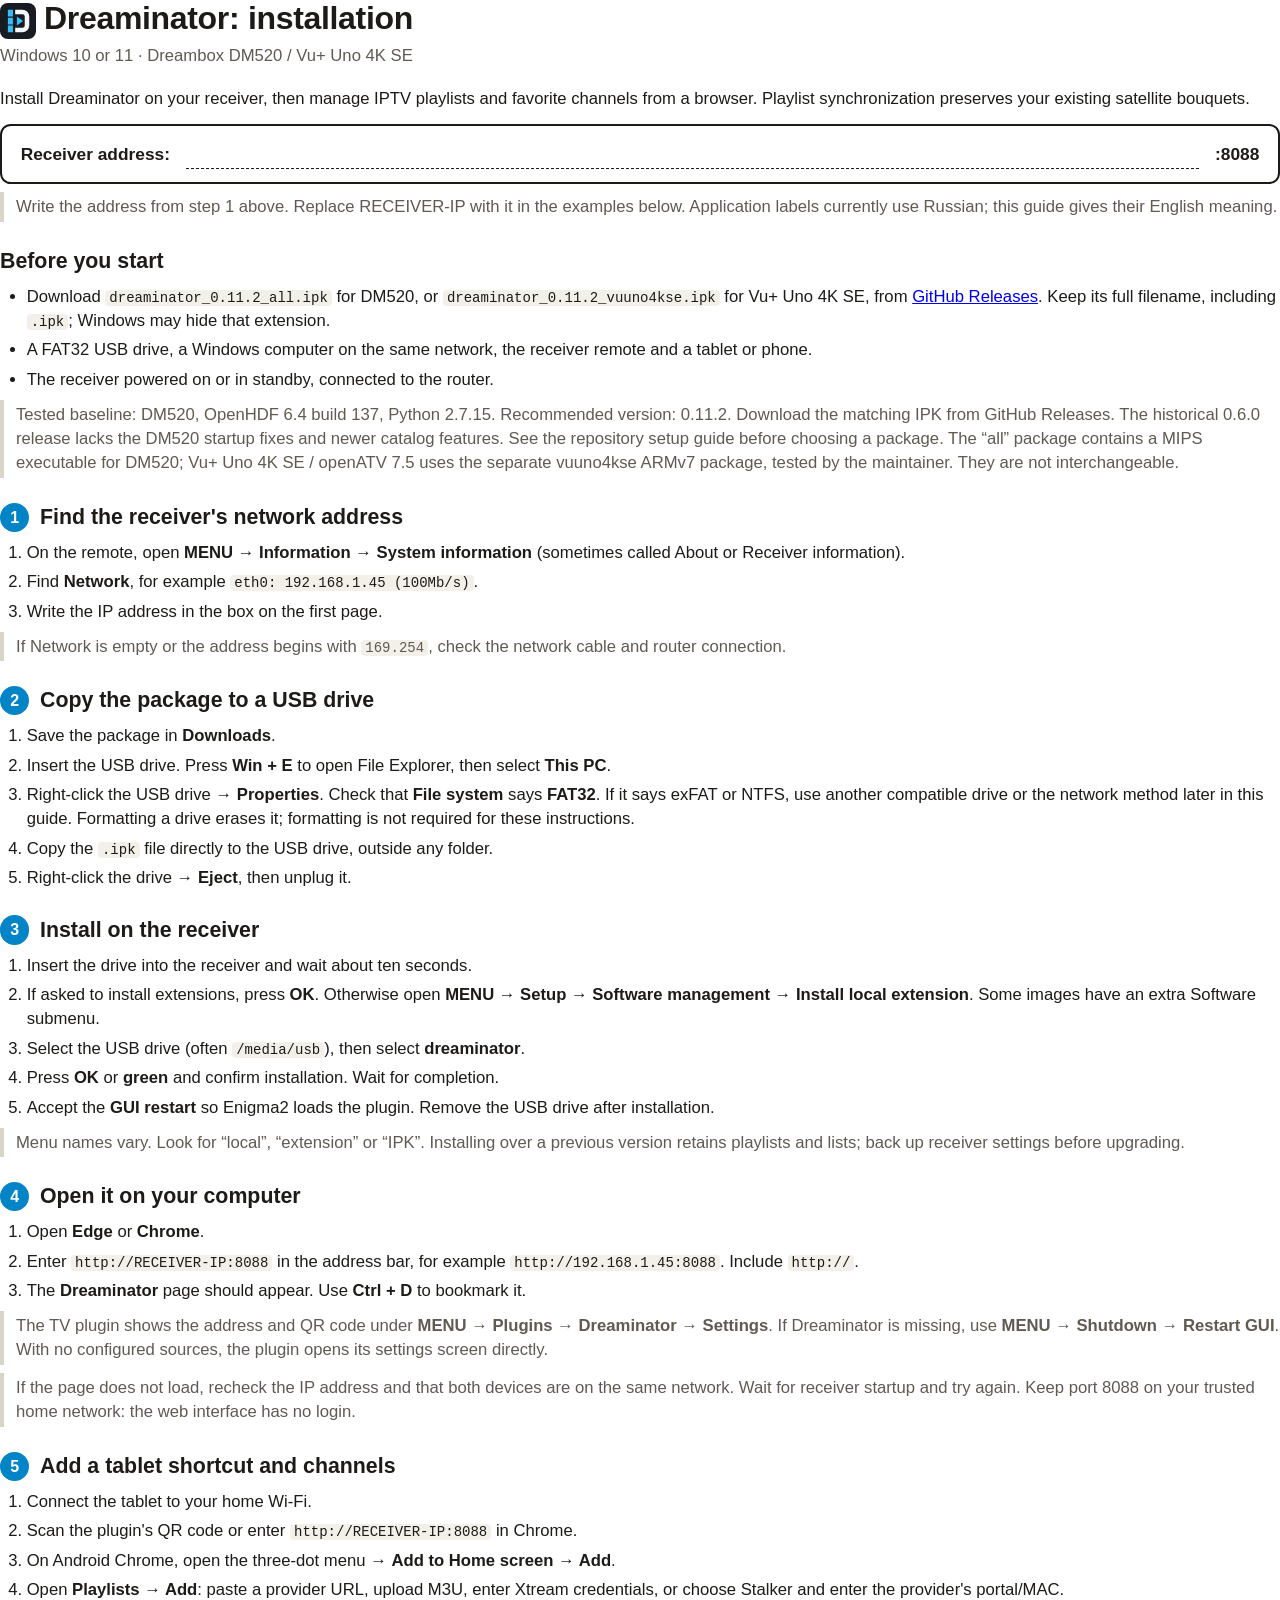
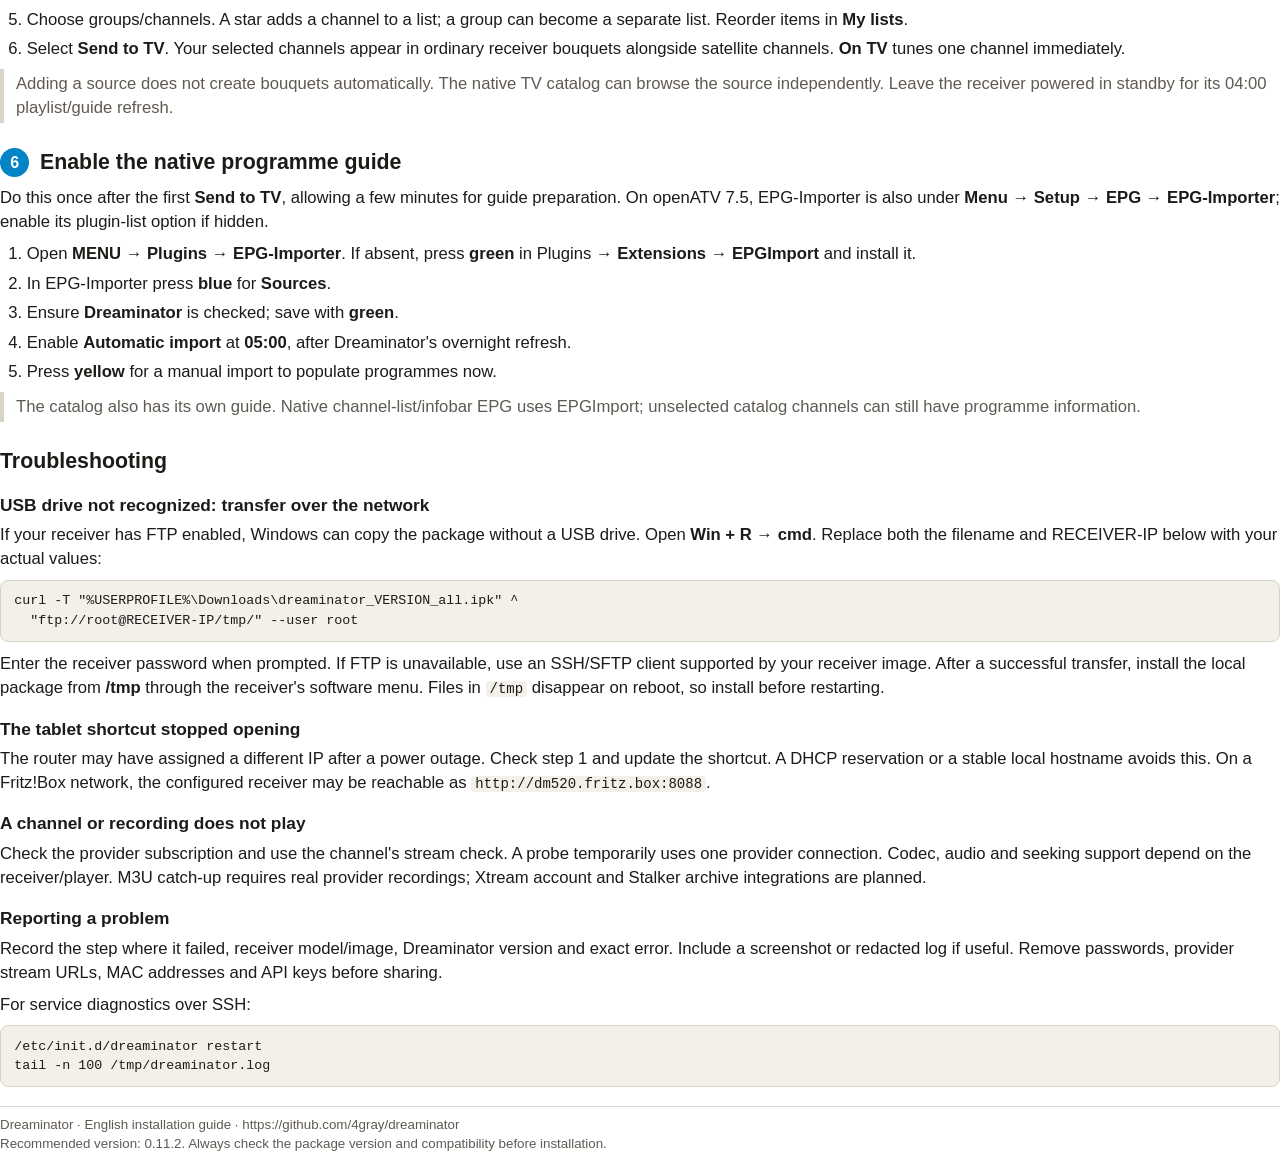
<file: docs/install-windows.html>
<!doctype html>
<html lang="en">
<head>
<meta charset="utf-8">
<title>Dreaminator - Windows installation guide</title>
<!-- Printable installation guide. Build with make docs. -->
<style>
  @page { size: A4; margin: 16mm 17mm 16mm 17mm; }
  :root { --ink: #1d1b18; --muted: #5f5a52; --line: #d9d3c8; --soft: #f3f0ea; --accent: #0284c7; }
  * { box-sizing: border-box; }
  html { -webkit-print-color-adjust: exact; print-color-adjust: exact; }
  body { margin: 0; color: var(--ink); font: 12.5pt/1.45 -apple-system, "Segoe UI", "Helvetica Neue", Arial, sans-serif; }
  h1 { font-size: 24pt; line-height: 1.15; margin: 0 0 4pt; letter-spacing: -0.01em; }
  .sub { color: var(--muted); margin: 0 0 14pt; }
  h2 { font-size: 16pt; margin: 18pt 0 6pt; display: flex; align-items: center; gap: 8pt; break-after: avoid; break-inside: avoid; }
  h2 .n { display: inline-grid; place-items: center; width: 22pt; height: 22pt; border-radius: 50%; background: var(--accent); color: #fff; font-size: 12pt; flex: none; }
  h2 + p, h2 + ol, h2 + ul, h3 + p, h3 + ol, h3 + ul { break-before: avoid; }
  li, pre, .note { break-inside: avoid; }
  h3 { font-size: 13pt; margin: 12pt 0 4pt; break-after: avoid; }
  p { margin: 0 0 6pt; }
  ol, ul { margin: 0 0 6pt; padding-left: 20pt; }
  li { margin: 0 0 4pt; }
  li > ul { margin-top: 3pt; }
  code, .code { font-family: "SF Mono", Menlo, Consolas, monospace; font-size: 10.5pt; background: var(--soft); border-radius: 3pt; padding: 0 3pt; }
  pre { font-family: "SF Mono", Menlo, Consolas, monospace; font-size: 10pt; background: var(--soft); border: 1px solid var(--line); border-radius: 6pt; padding: 8pt 10pt; white-space: pre-wrap; word-break: break-all; margin: 4pt 0 8pt; }
  .note { border-left: 3pt solid var(--line); padding: 2pt 0 2pt 9pt; color: var(--muted); margin: 6pt 0; }
  .address {
    display: flex; align-items: center; gap: 12pt; margin: 10pt 0 4pt; padding: 10pt 14pt;
    border: 2px solid var(--ink); border-radius: 8pt; break-inside: avoid;
  }
  .address b { font-size: 13pt; white-space: nowrap; }
  .address .blank { flex: 1; border-bottom: 1.5px dashed var(--ink); height: 22pt; }
  .address .port { font-size: 13pt; font-weight: 700; }
  .grid { display: grid; grid-template-columns: 1fr 1fr; gap: 6pt 18pt; }
  .step { break-inside: avoid; }
  .page-break { break-before: page; }
  .foot { color: var(--muted); font-size: 10pt; margin-top: 14pt; border-top: 1px solid var(--line); padding-top: 6pt; }
</style>
</head>
<body>

<h1><img src="../web/static/icon.svg" width="36" height="36" style="vertical-align:middle;margin-right:8px" alt="">Dreaminator: installation</h1>
<p class="sub">Windows 10 or 11 · Dreambox DM520 / Vu+ Uno 4K SE</p>
<p>Install Dreaminator on your receiver, then manage IPTV playlists and favorite channels from a browser. Playlist synchronization preserves your existing satellite bouquets.</p>
<div class="address"><b>Receiver address:</b><span class="blank"></span><span class="port">:8088</span></div>
<p class="note">Write the address from step 1 above. Replace RECEIVER-IP with it in the examples below. Application labels currently use Russian; this guide gives their English meaning.</p>
<h2>Before you start</h2>
<ul>
<li>Download <code>dreaminator_0.11.2_all.ipk</code> for DM520, or <code>dreaminator_0.11.2_vuuno4kse.ipk</code> for Vu+ Uno 4K SE, from <a href="https://github.com/4gray/dreaminator/releases/tag/v0.11.2">GitHub Releases</a>. Keep its full filename, including <code>.ipk</code>; Windows may hide that extension.</li>
<li>A FAT32 USB drive, a Windows computer on the same network, the receiver remote and a tablet or phone.</li>
<li>The receiver powered on or in standby, connected to the router.</li>
</ul>
<p class="note">Tested baseline: DM520, OpenHDF 6.4 build 137, Python 2.7.15. Recommended version: 0.11.2. Download the matching IPK from GitHub Releases. The historical 0.6.0 release lacks the DM520 startup fixes and newer catalog features. See the repository setup guide before choosing a package. The “all” package contains a MIPS executable for DM520; Vu+ Uno 4K SE / openATV 7.5 uses the separate vuuno4kse ARMv7 package, tested by the maintainer. They are not interchangeable.</p>
<div class="step">
<h2><span class="n">1</span>Find the receiver's network address</h2>
<ol>
<li>On the remote, open <b>MENU → Information → System information</b> (sometimes called About or Receiver information).</li>
<li>Find <b>Network</b>, for example <code>eth0: 192.168.1.45 (100Mb/s)</code>.</li>
<li>Write the IP address in the box on the first page.</li>
</ol>
<p class="note">If Network is empty or the address begins with <code>169.254</code>, check the network cable and router connection.</p>
</div>
<div class="step">
<h2><span class="n">2</span>Copy the package to a USB drive</h2>
<ol>
<li>Save the package in <b>Downloads</b>.</li>
<li>Insert the USB drive. Press <b>Win + E</b> to open File Explorer, then select <b>This PC</b>.</li>
<li>Right-click the USB drive → <b>Properties</b>. Check that <b>File system</b> says <b>FAT32</b>. If it says exFAT or NTFS, use another compatible drive or the network method later in this guide. Formatting a drive erases it; formatting is not required for these instructions.</li>
<li>Copy the <code>.ipk</code> file directly to the USB drive, outside any folder.</li>
<li>Right-click the drive → <b>Eject</b>, then unplug it.</li>
</ol>
</div>
<div class="step">
<h2><span class="n">3</span>Install on the receiver</h2>
<ol>
<li>Insert the drive into the receiver and wait about ten seconds.</li>
<li>If asked to install extensions, press <b>OK</b>. Otherwise open <b>MENU → Setup → Software management → Install local extension</b>. Some images have an extra Software submenu.</li>
<li>Select the USB drive (often <code>/media/usb</code>), then select <b>dreaminator</b>.</li>
<li>Press <b>OK</b> or <b>green</b> and confirm installation. Wait for completion.</li>
<li>Accept the <b>GUI restart</b> so Enigma2 loads the plugin. Remove the USB drive after installation.</li>
</ol>
<p class="note">Menu names vary. Look for “local”, “extension” or “IPK”. Installing over a previous version retains playlists and lists; back up receiver settings before upgrading.</p>
</div>
<div class="step">
<h2><span class="n">4</span>Open it on your computer</h2>
<ol>
<li>Open <b>Edge</b> or <b>Chrome</b>.</li>
<li>Enter <code>http://RECEIVER-IP:8088</code> in the address bar, for example <code>http://192.168.1.45:8088</code>. Include <code>http://</code>.</li>
<li>The <b>Dreaminator</b> page should appear. Use <b>Ctrl + D</b> to bookmark it.</li>
</ol>
<p class="note">The TV plugin shows the address and QR code under <b>MENU → Plugins → Dreaminator → Settings</b>. If Dreaminator is missing, use <b>MENU → Shutdown → Restart GUI</b>. With no configured sources, the plugin opens its settings screen directly.</p>
<p class="note">If the page does not load, recheck the IP address and that both devices are on the same network. Wait for receiver startup and try again. Keep port 8088 on your trusted home network: the web interface has no login.</p>
</div>
<div class="step">
<h2><span class="n">5</span>Add a tablet shortcut and channels</h2>
<ol>
<li>Connect the tablet to your home Wi-Fi.</li>
<li>Scan the plugin's QR code or enter <code>http://RECEIVER-IP:8088</code> in Chrome.</li>
<li>On Android Chrome, open the three-dot menu → <b>Add to Home screen → Add</b>.</li>
<li>Open <b>Playlists → Add</b>: paste a provider URL, upload M3U, enter Xtream credentials, or choose Stalker and enter the provider's portal/MAC.</li>
<li>Choose groups/channels. A star adds a channel to a list; a group can become a separate list. Reorder items in <b>My lists</b>.</li>
<li>Select <b>Send to TV</b>. Your selected channels appear in ordinary receiver bouquets alongside satellite channels. <b>On TV</b> tunes one channel immediately.</li>
</ol>
<p class="note">Adding a source does not create bouquets automatically. The native TV catalog can browse the source independently. Leave the receiver powered in standby for its 04:00 playlist/guide refresh.</p>
</div>
<div class="step">
<h2><span class="n">6</span>Enable the native programme guide</h2>
<p>Do this once after the first <b>Send to TV</b>, allowing a few minutes for guide preparation. On openATV 7.5, EPG-Importer is also under <b>Menu → Setup → EPG → EPG-Importer</b>; enable its plugin-list option if hidden.</p>
<ol>
<li>Open <b>MENU → Plugins → EPG-Importer</b>. If absent, press <b>green</b> in Plugins → <b>Extensions → EPGImport</b> and install it.</li>
<li>In EPG-Importer press <b>blue</b> for <b>Sources</b>.</li>
<li>Ensure <b>Dreaminator</b> is checked; save with <b>green</b>.</li>
<li>Enable <b>Automatic import</b> at <b>05:00</b>, after Dreaminator's overnight refresh.</li>
<li>Press <b>yellow</b> for a manual import to populate programmes now.</li>
</ol>
<p class="note">The catalog also has its own guide. Native channel-list/infobar EPG uses EPGImport; unselected catalog channels can still have programme information.</p>
</div>
<h2 class="page-break">Troubleshooting</h2>
<div class="step">
<h3>USB drive not recognized: transfer over the network</h3>
<p>If your receiver has FTP enabled, Windows can copy the package without a USB drive. Open <b>Win + R → cmd</b>. Replace both the filename and RECEIVER-IP below with your actual values:</p>
<pre>curl -T "%USERPROFILE%\Downloads\dreaminator_VERSION_all.ipk" ^
  "ftp://root@RECEIVER-IP/tmp/" --user root</pre>
<p>Enter the receiver password when prompted. If FTP is unavailable, use an SSH/SFTP client supported by your receiver image. After a successful transfer, install the local package from <b>/tmp</b> through the receiver's software menu. Files in <code>/tmp</code> disappear on reboot, so install before restarting.</p>
</div>
<div class="step">
<h3>The tablet shortcut stopped opening</h3>
<p>The router may have assigned a different IP after a power outage. Check step 1 and update the shortcut. A DHCP reservation or a stable local hostname avoids this. On a Fritz!Box network, the configured receiver may be reachable as <code>http://dm520.fritz.box:8088</code>.</p>
</div>
<div class="step">
<h3>A channel or recording does not play</h3>
<p>Check the provider subscription and use the channel's stream check. A probe temporarily uses one provider connection. Codec, audio and seeking support depend on the receiver/player. M3U catch-up requires real provider recordings; Xtream account and Stalker archive integrations are planned.</p>
</div>
<div class="step">
<h3>Reporting a problem</h3>
<p>Record the step where it failed, receiver model/image, Dreaminator version and exact error. Include a screenshot or redacted log if useful. Remove passwords, provider stream URLs, MAC addresses and API keys before sharing.</p>
<p>For service diagnostics over SSH:</p>
<pre>/etc/init.d/dreaminator restart
tail -n 100 /tmp/dreaminator.log</pre>
</div>
<p class="foot">Dreaminator · English installation guide · https://github.com/4gray/dreaminator<br>Recommended version: 0.11.2. Always check the package version and compatibility before installation.</p>

</body>
</html>
</file>
